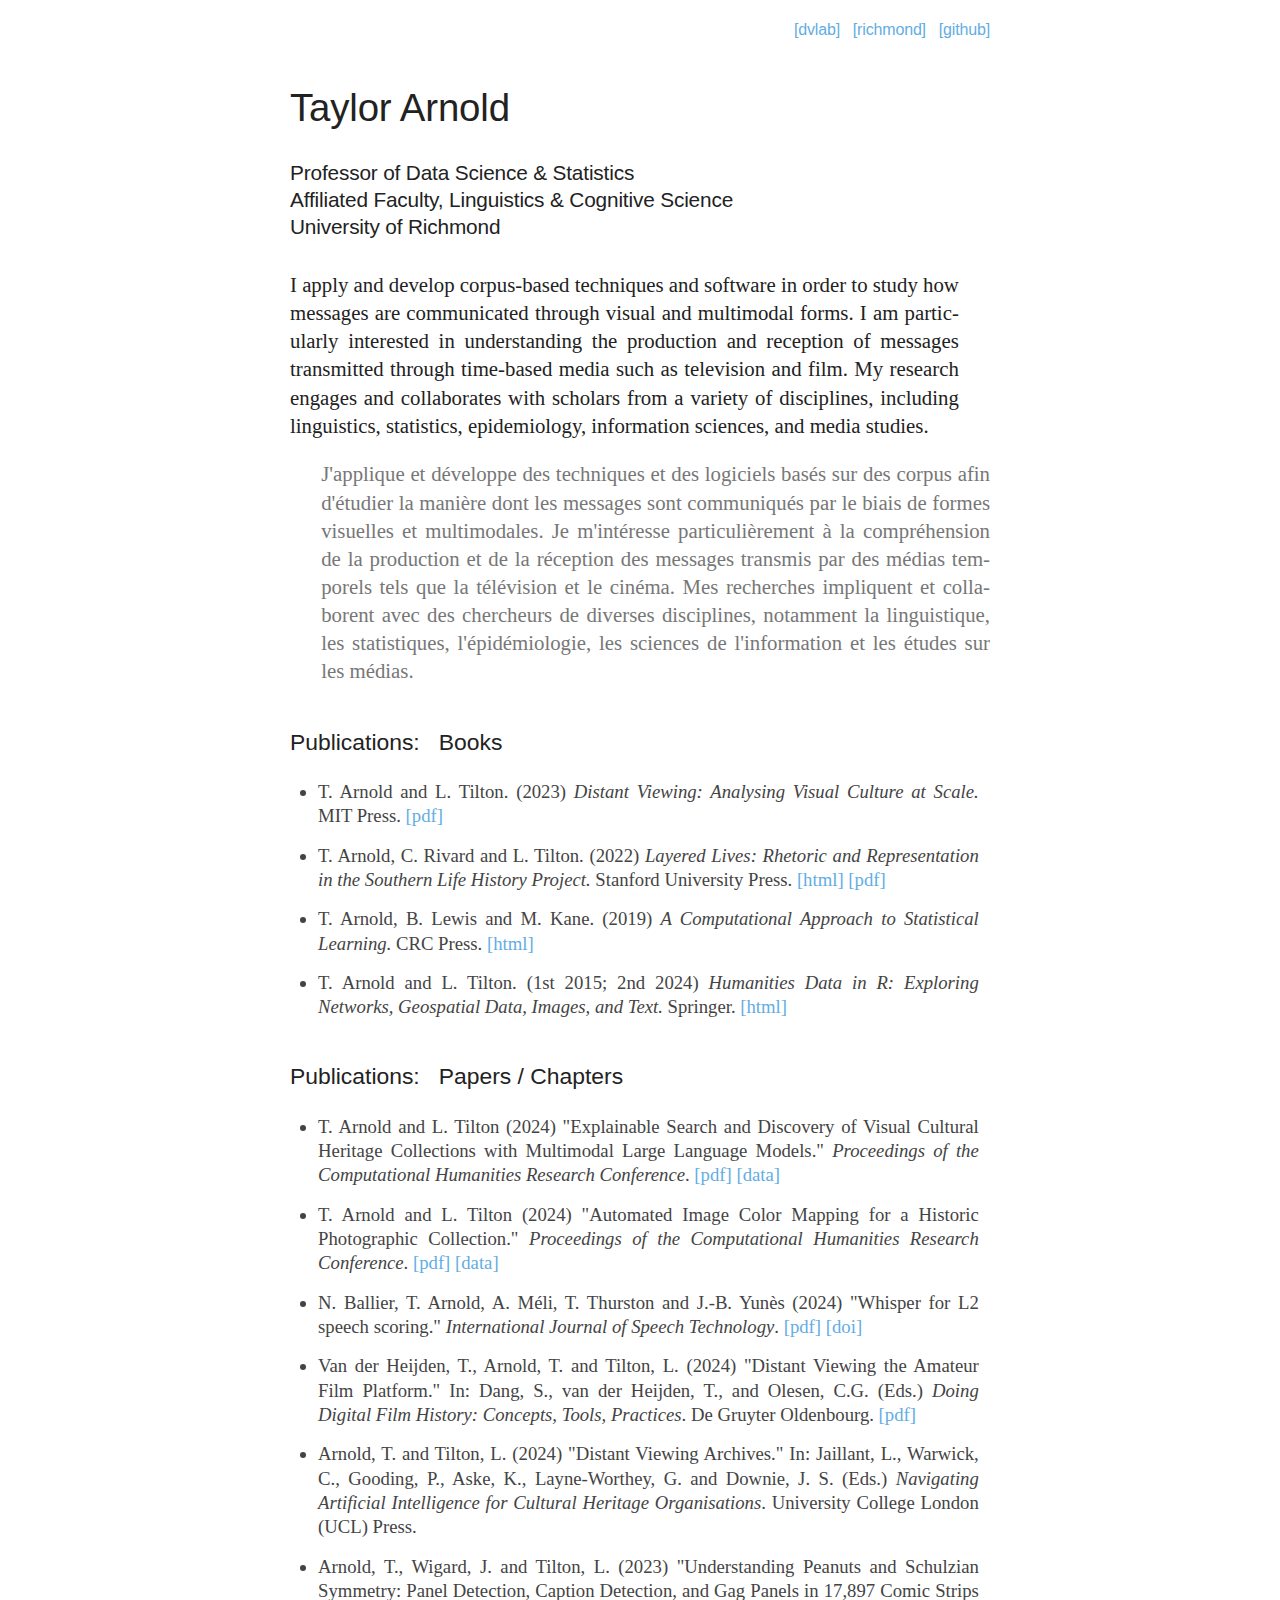
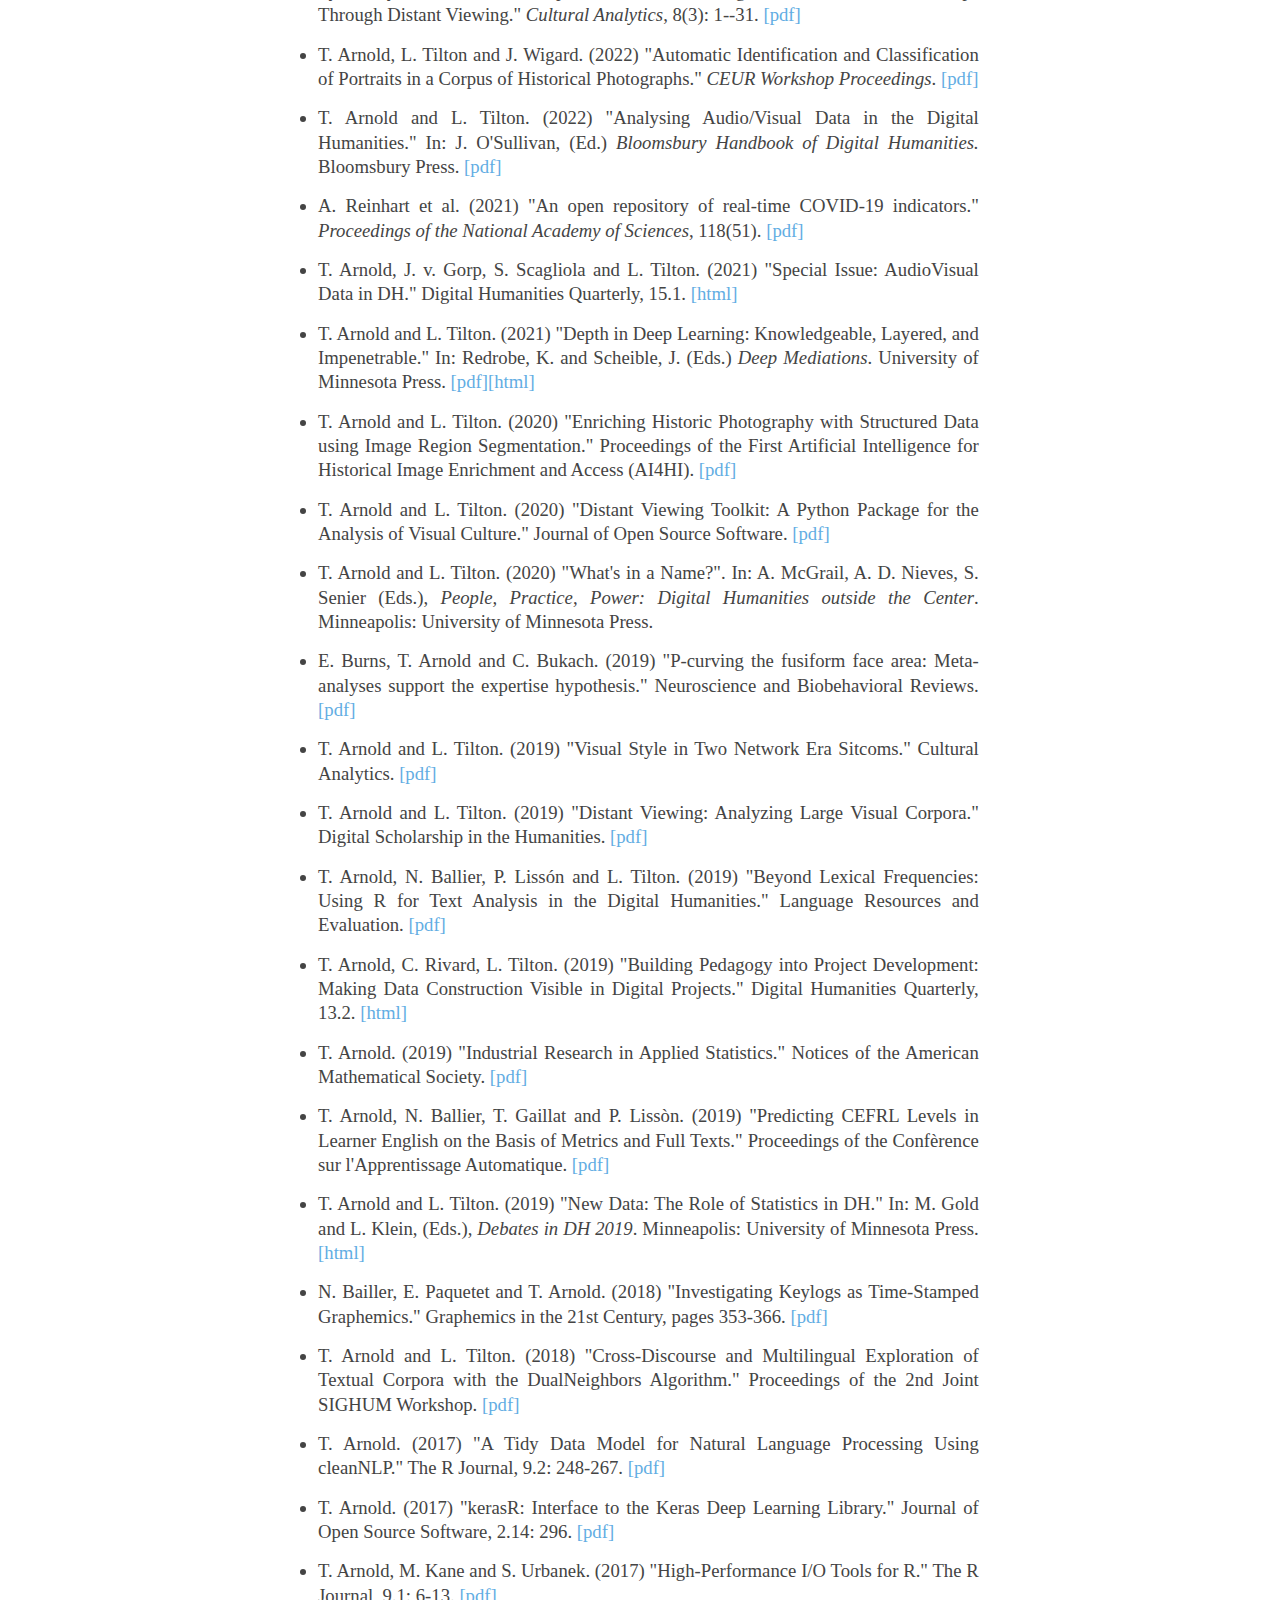
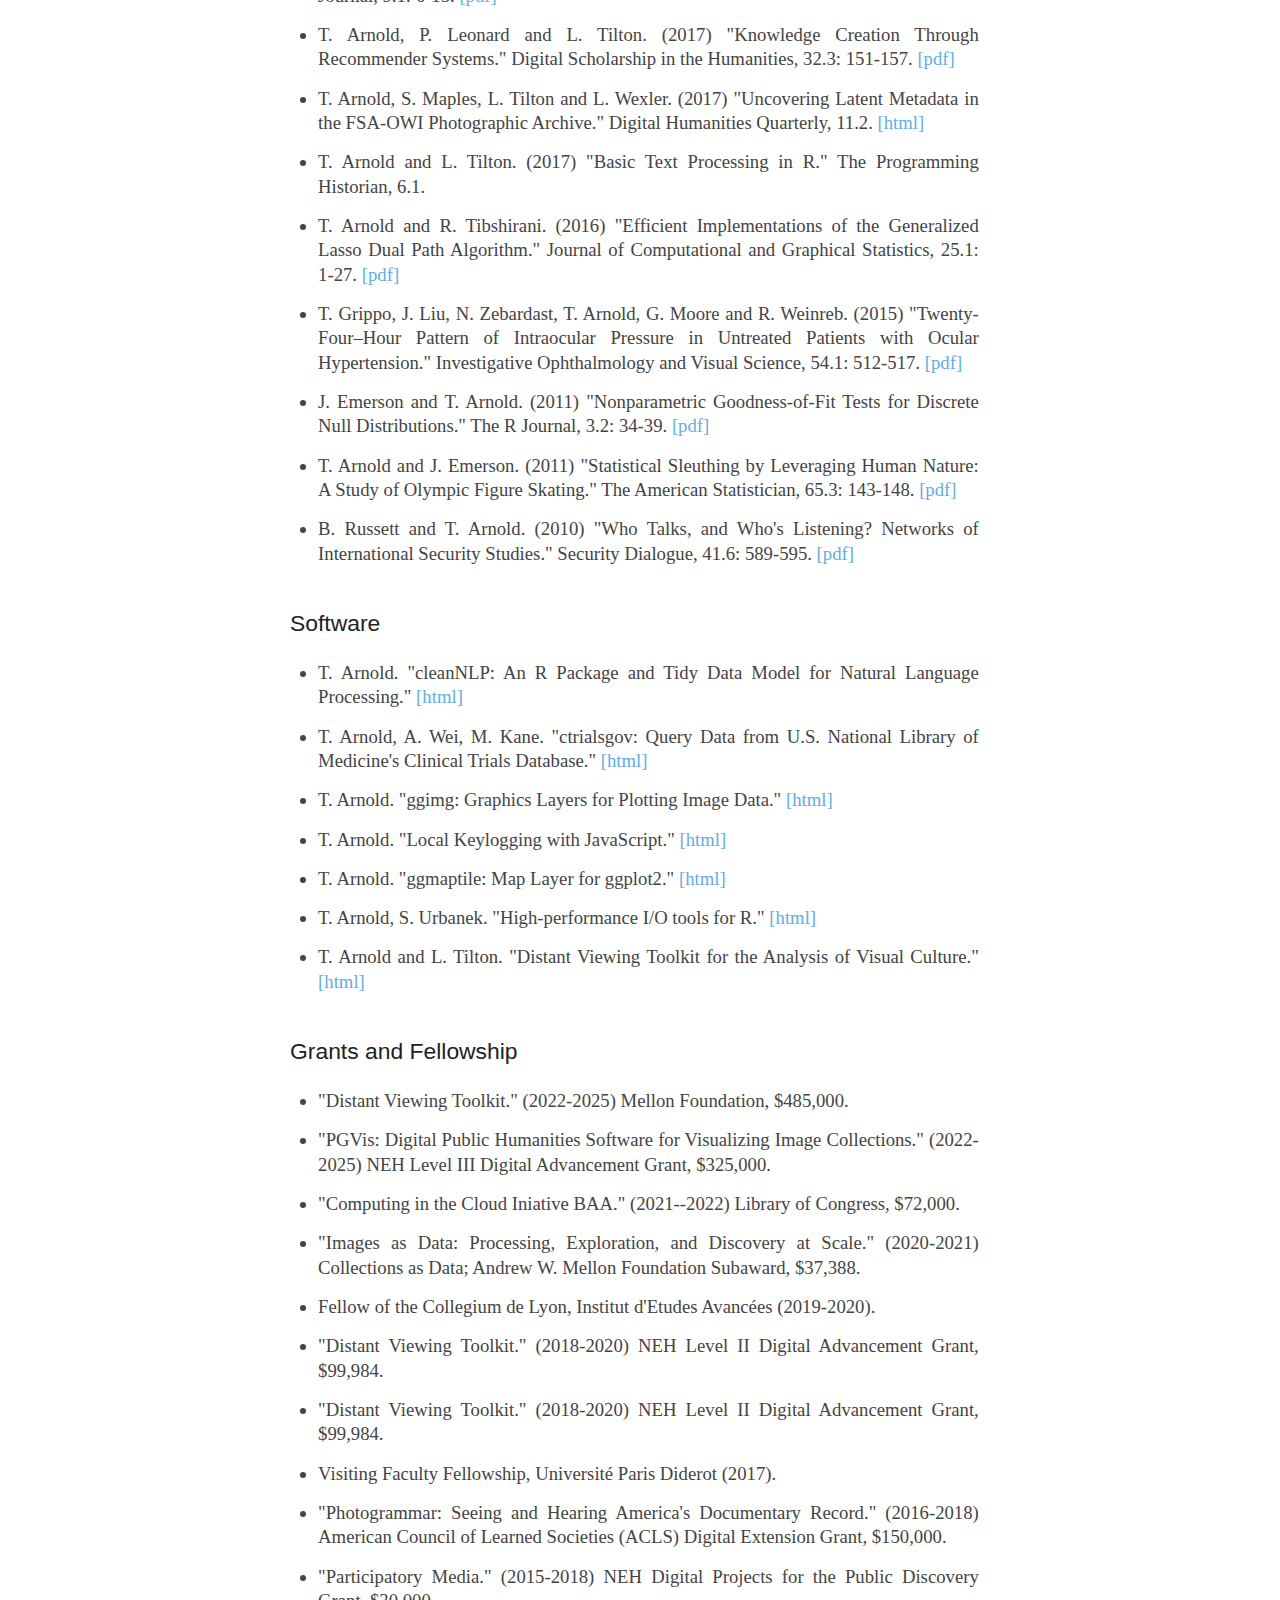
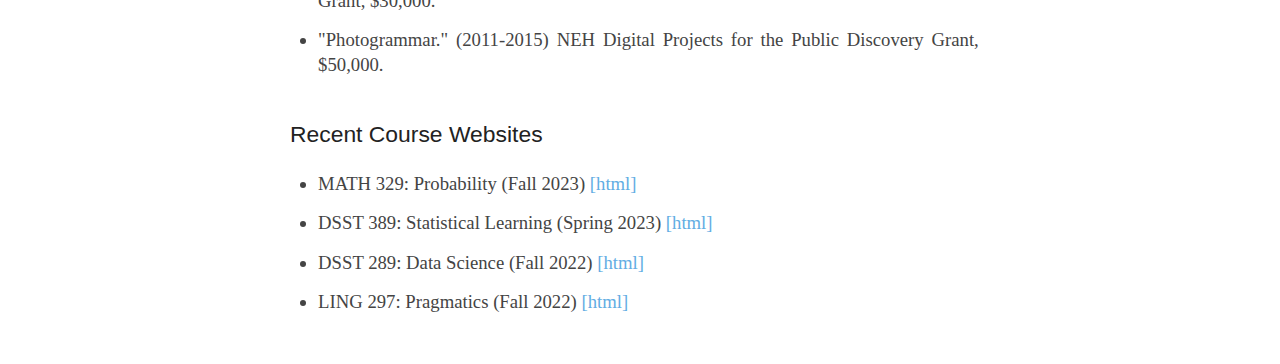
<file: index.html>
<!DOCTYPE html>
<html lang="en">
  <head>
    <meta charset="utf-8" />

    <link rel="stylesheet" href="css/reset.css">
    <link rel="stylesheet" href="css/site.css">
    <link rel="apple-touch-icon" sizes="180x180" href="icon/apple-touch-icon.png">
    <link rel="icon" type="image/png" sizes="32x32" href="icon/favicon-32x32.png">
    <link rel="icon" type="image/png" sizes="16x16" href="icon/favicon-16x16.png">
    <link rel="manifest" href="icon/site.webmanifest">

    <meta name="viewport" content="width=device-width, initial-scale=1" />
    <meta name="theme-color" content="#000000" />
    <meta
      name="description"
      content="Taylor Arnold"
    />
    <title>Taylor Arnold</title>
</head>
  <body>

    <div id="conteneur">
      <div id="tete">
        <div id="liens">
          <a href="https://distantviewing.org" target="_blank" rel="noopener noreferrer">[dvlab]</a> &nbsp;
          <a href="https://linguistics.richmond.edu/faculty/tarnold2/" target="_blank" rel="noopener noreferrer">[richmond]</a> &nbsp;
          <!-- <a href="teaching.html">[teaching]</a> &nbsp; -->
          <a href="https://github.com/statsmaths" target="_blank" rel="noopener noreferrer">[github]</a>
        </div>
        <div id="titre">Taylor Arnold</div>
        <div id="soustitre">
          Professor of Data Science &amp; Statistics<br/>
          Affiliated Faculty, Linguistics &amp; Cognitive Science<br/>
          University of Richmond<br/>
        </div>
      </div>

    <div id="boitedetexte">
      <p class="en">
        I apply and develop corpus-based techniques and software in order to
        study how messages are communicated through visual and multimodal forms.
        I am particularly interested in understanding the production and reception
        of messages transmitted through time-based media such as television and
        film. My research engages and collaborates with scholars from a variety of
        disciplines, including linguistics, statistics, epidemiology, information
        sciences, and media studies.
      </p>
      <p class="fr">
        J'applique et développe des techniques et des logiciels basés sur des
        corpus afin d'étudier la manière dont les messages sont communiqués par
        le biais de formes visuelles et multimodales. Je m'intéresse
        particulièrement à la compréhension de la production et de la réception
        des messages transmis par des médias temporels tels que la télévision et
        le cinéma. Mes recherches impliquent et collaborent avec des chercheurs
        de diverses disciplines, notamment la linguistique, les statistiques,
        l'épidémiologie, les sciences de l'information et les études sur les
        médias.
      </p>
    </div>

    <div id="publications">
      <div class="pubtete">
        Publications: &nbsp; Books
      </div>
      <ul>
        <li>T. Arnold and L. Tilton. (2023) <i>Distant Viewing: Analysing Visual Culture at Scale.</i> MIT Press. <a href="https://direct.mit.edu/books/oa-monograph/5674/Distant-ViewingComputational-Exploration-of" target="_blank" rel="noopener noreferrer">[pdf]</a></li>
        <li>T. Arnold, C. Rivard and L. Tilton. (2022) <i>Layered Lives: Rhetoric and Representation in the Southern Life History Project.</i> Stanford University Press. <a href="https://layeredlives.org/" target="_blank" rel="noopener noreferrer">[html]</a> <a href="pdf/2022-layered-lives.pdf" target="_blank" rel="noopener noreferrer">[pdf]</a></li>
        <li>T. Arnold, B. Lewis and M. Kane. (2019) <i>A Computational Approach to Statistical Learning.</i> CRC Press. <a href="https://www.comp-approach.com/" target="_blank" rel="noopener noreferrer">[html]</a></li>
        <li>T. Arnold and L. Tilton. (1<sup>st</sup> 2015; 2<sup>nd</sup> 2024) <i>Humanities Data in R: Exploring Networks, Geospatial Data, Images, and Text.</i> Springer. <a href="https://humanitiesdata.org/" target="_blank" rel="noopener noreferrer">[html]</a></li>
      </ul>
      <div class="pubtete">
        Publications: &nbsp; Papers / Chapters
      </div>
      <ul>
        <li>T. Arnold and L. Tilton (2024) "Explainable Search and Discovery of Visual Cultural Heritage Collections with Multimodal Large Language Models." <i>Proceedings of the Computational Humanities Research Conference</i>. <a href="https://arxiv.org/abs/2411.04663" target="_blank" rel="noopener noreferrer">[pdf]</a> <a href="https://distantviewing.org/data" target="_blank" rel="noopener noreferrer">[data]</a></li>
        <li>T. Arnold and L. Tilton (2024) "Automated Image Color Mapping for a Historic Photographic Collection." <i>Proceedings of the Computational Humanities Research Conference</i>. <a href="https://arxiv.org/abs/2411.04659" target="_blank" rel="noopener noreferrer">[pdf]</a> <a href="https://distantviewing.org/data" target="_blank" rel="noopener noreferrer">[data]</a></li>
        <li>N. Ballier, T. Arnold, A. Méli, T. Thurston and J.-B. Yunès (2024) "Whisper for L2 speech scoring." <i>International Journal of Speech Technology</i>. <a href="pdf/2024-whisperl2.pdf" target="_blank" rel="noopener noreferrer">[pdf]</a> <a href="https://doi.org/10.1007/s10772-024-10141-5" target="_blank" rel="noopener noreferrer">[doi]</a></li>
        <li>Van der Heijden, T., Arnold, T. and Tilton, L. (2024)
        "Distant Viewing the Amateur Film Platform."
        In: Dang, S., van der Heijden, T., and Olesen, C.G. (Eds.)
        <i>Doing Digital Film History: Concepts, Tools, Practices</i>.
        De Gruyter Oldenbourg.
        <a href="pdf/2024-amateur-film.pdf" target="_blank" rel="noopener noreferrer">[pdf]</a></li>
        <li>Arnold, T. and Tilton, L. (2024) "Distant Viewing Archives."
        In: Jaillant, L., Warwick, C., Gooding, P., Aske, K., Layne-Worthey, G. and
        Downie, J. S. (Eds.) <i>Navigating Artificial Intelligence for Cultural
        Heritage Organisations</i>. University College London (UCL) Press.</li>
        <li>Arnold, T., Wigard, J. and Tilton, L. (2023) "Understanding Peanuts and Schulzian
        Symmetry: Panel Detection, Caption Detection, and Gag Panels in 17,897 Comic Strips
        Through Distant Viewing." <i>Cultural Analytics</i>, 8(3): 1--31.
        <a href="https://culturalanalytics.org/article/87560-understanding-peanuts-and-schulzian-symmetry-panel-detection-caption-detection-and-gag-panels-in-17-897-comic-strips-through-distant-viewing" target="_blank" rel="noopener noreferrer">[pdf]</a></li>
        <li>T. Arnold, L. Tilton and J. Wigard. (2022) "Automatic Identification and Classification of Portraits in a Corpus of Historical Photographs." <i>CEUR Workshop Proceedings</i>. <a href="https://ceur-ws.org/Vol-3290/short_paper5571.pdf" target="_blank" rel="noopener noreferrer">[pdf]</a></li>
        <li>T. Arnold and L. Tilton. (2022) "Analysing Audio/Visual Data in the Digital Humanities." In: J. O'Sullivan, (Ed.) <i>Bloomsbury Handbook of Digital Humanities.</i> Bloomsbury Press. <a href="pdf/2022-dh-handbook.pdf" target="_blank" rel="noopener noreferrer">[pdf]</a></li>
        <li>A. Reinhart et al. (2021) "An open repository of real-time COVID-19 indicators." <i>Proceedings of the National Academy of Sciences</i>, 118(51). <a href="https://www.ncbi.nlm.nih.gov/pmc/articles/PMC8713778/pdf/pnas.202111452.pdf" target="_blank" rel="noopener noreferrer">[pdf]</a></li>
        <li>T. Arnold, J. v. Gorp, S. Scagliola and L. Tilton. (2021) "Special Issue: AudioVisual Data in DH." Digital Humanities Quarterly, 15.1. <a href="http://digitalhumanities.org/dhq/vol/15/1/index.html" target="_blank" rel="noopener noreferrer">[html]</a></li>
        <li>T. Arnold and L. Tilton. (2021) "Depth in Deep Learning: Knowledgeable, Layered, and Impenetrable." In: Redrobe, K. and Scheible, J. (Eds.) <i>Deep Mediations</i>. University of Minnesota Press. <a href="pdf/2020-deep-mediations.pdf" target="_blank" rel="noopener noreferrer">[pdf]</a><a href="pdf/https://www.upress.umn.edu/book-division/books/deep-mediations" target="_blank" rel="noopener noreferrer">[html]</a></li>
        <li>T. Arnold and L. Tilton. (2020) "Enriching Historic Photography with Structured Data using Image Region Segmentation." Proceedings of the First Artificial Intelligence for Historical Image Enrichment and Access (AI4HI). <a href="pdf/2020-enrich-photography.pdf" target="_blank" rel="noopener noreferrer">[pdf]</a></li>
        <li>T. Arnold and L. Tilton. (2020) "Distant Viewing Toolkit: A Python Package for the Analysis of Visual Culture." Journal of Open Source Software. <a href="pdf/2020-dvtoolkit-joss.pdf" target="_blank" rel="noopener noreferrer">[pdf]</a></li>
        <li>T. Arnold and L. Tilton. (2020) "What's in a Name?". In: A. McGrail, A. D. Nieves, S. Senier (Eds.), <i>People, Practice, Power: Digital Humanities outside the Center</i>. Minneapolis: University of Minnesota Press.</li>
        <li>E. Burns, T. Arnold and C. Bukach. (2019) "P-curving the fusiform face area: Meta-analyses support the expertise hypothesis." Neuroscience and Biobehavioral Reviews. <a href="pdf/2019-p-curve.pdf" target="_blank" rel="noopener noreferrer">[pdf]</a></li>
        <li>T. Arnold and L. Tilton. (2019) "Visual Style in Two Network Era Sitcoms." Cultural Analytics. <a href="pdf/2019-visual-style.pdf" target="_blank" rel="noopener noreferrer">[pdf]</a></li>
        <li>T. Arnold and L. Tilton. (2019) "Distant Viewing: Analyzing Large Visual Corpora." Digital Scholarship in the Humanities. <a href="pdf/2019-distant-viewing.pdf" target="_blank" rel="noopener noreferrer">[pdf]</a></li>
        <li>T. Arnold, N. Ballier, P. Lissón and L. Tilton. (2019) "Beyond Lexical Frequencies: Using R for Text Analysis in the Digital Humanities." Language Resources and Evaluation. <a href="pdf/2019-beyond-lex.pdf" target="_blank" rel="noopener noreferrer">[pdf]</a></li>
        <li>T. Arnold, C. Rivard, L. Tilton. (2019) "Building Pedagogy into Project Development: Making Data Construction Visible in Digital Projects." Digital Humanities Quarterly, 13.2. <a href="http://digitalhumanities.org/dhq/vol/13/2/000419/000419.html" target="_blank" rel="noopener noreferrer">[html]</a></li>
        <li>T. Arnold. (2019) "Industrial Research in Applied Statistics." Notices of the American Mathematical Society. <a href="pdf/2019-industrial-research.pdf" target="_blank" rel="noopener noreferrer">[pdf]</a></li>
        <li>T. Arnold, N. Ballier, T. Gaillat and P. Lissòn. (2019) "Predicting CEFRL Levels in Learner English on the Basis of Metrics and Full Texts." Proceedings of the Confèrence sur l'Apprentissage Automatique. <a href="pdf/2018-learner-corpora.pdf" target="_blank" rel="noopener noreferrer">[pdf]</a></li>
        <li>T. Arnold and L. Tilton. (2019) "New Data: The Role of Statistics in DH." In: M. Gold and L. Klein, (Eds.), <i>Debates in DH 2019</i>. Minneapolis: University of Minnesota Press. <a href="https://dhdebates.gc.cuny.edu/read/untitled-f2acf72c-a469-49d8-be35-67f9ac1e3a60/section/a2a6a192-f04a-4082-afaa-97c76a75b21c" target="_blank" rel="noopener noreferrer">[html]</a></li>
        <li>N. Bailler, E. Paquetet and T. Arnold. (2018) "Investigating Keylogs as Time-Stamped Graphemics." Graphemics in the 21st Century, pages 353-366. <a href="pdf/2019-keylog.pdf" target="_blank" rel="noopener noreferrer">[pdf]</a></li>
        <li>T. Arnold and L. Tilton. (2018) "Cross-Discourse and Multilingual Exploration of Textual Corpora with the DualNeighbors Algorithm." Proceedings of the 2nd Joint SIGHUM Workshop. <a href="pdf/2018-cross-discourse.pdf" target="_blank" rel="noopener noreferrer">[pdf]</a></li>
        <li>T. Arnold. (2017) "A Tidy Data Model for Natural Language Processing Using cleanNLP." The R Journal, 9.2: 248-267. <a href="pdf/2017-cleannlp.pdf" target="_blank" rel="noopener noreferrer">[pdf]</a></li>
        <li>T. Arnold. (2017) "kerasR: Interface to the Keras Deep Learning Library." Journal of Open Source Software, 2.14: 296. <a href="pdf/2017-kerasr.pdf" target="_blank" rel="noopener noreferrer">[pdf]</a></li>
        <li>T. Arnold, M. Kane and S. Urbanek. (2017) "High-Performance I/O Tools for R." The R Journal, 9.1: 6-13. <a href="pdf/2017-iotools.pdf" target="_blank" rel="noopener noreferrer">[pdf]</a></li>
        <li>T. Arnold, P. Leonard and L. Tilton. (2017) "Knowledge Creation Through Recommender Systems." Digital Scholarship in the Humanities, 32.3: 151-157. <a href="pdf/2017-knowledge-creation.pdf" target="_blank" rel="noopener noreferrer">[pdf]</a></li>
        <li>T. Arnold, S. Maples, L. Tilton and L. Wexler. (2017) "Uncovering Latent Metadata in the FSA-OWI Photographic Archive." Digital Humanities Quarterly, 11.2. <a href="http://digitalhumanities.org/dhq/vol/11/2/000299/000299.html" target="_blank" rel="noopener noreferrer">[html]</a></li>
        <li>T. Arnold and L. Tilton. (2017) "Basic Text Processing in R." The Programming Historian, 6.1.</li>
        <li>T. Arnold and R. Tibshirani. (2016) "Efficient Implementations of the Generalized Lasso Dual Path Algorithm." Journal of Computational and Graphical Statistics, 25.1: 1-27. <a href="pdf/2016-genlasso.pdf" target="_blank" rel="noopener noreferrer">[pdf]</a></li>
        <li>T. Grippo, J. Liu, N. Zebardast, T. Arnold, G. Moore and R. Weinreb. (2015) "Twenty-Four–Hour Pattern of Intraocular Pressure in Untreated Patients with Ocular Hypertension." Investigative Ophthalmology and Visual Science, 54.1: 512-517. <a href="pdf/2015-twenty-four-hour.pdf" target="_blank" rel="noopener noreferrer">[pdf]</a></li>
        <li>J. Emerson and T. Arnold. (2011) "Nonparametric Goodness-of-Fit Tests for Discrete Null Distributions." The R Journal, 3.2: 34-39. <a href="pdf/2011-discrete-goodness-of-fit.pdf" target="_blank" rel="noopener noreferrer">[pdf]</a></li>
        <li>T. Arnold and J. Emerson. (2011) "Statistical Sleuthing by Leveraging Human Nature: A Study of Olympic Figure Skating." The American Statistician, 65.3: 143-148. <a href="pdf/2011-statistical-sleuthing.pdf" target="_blank" rel="noopener noreferrer">[pdf]</a></li>
        <li>B. Russett and T. Arnold. (2010) "Who Talks, and Who's Listening? Networks of International Security Studies." Security Dialogue, 41.6: 589-595. <a href="pdf/2010-who-talks.pdf" target="_blank" rel="noopener noreferrer">[pdf]</a></li>
      </ul>
      <div class="pubtete">
        Software
      </div>
      <ul>
        <li>T. Arnold. "cleanNLP: An R Package and Tidy Data Model for Natural Language Processing." <a href="https://github.com/statsmaths/cleanNLP" target="_blank" rel="noopener noreferrer">[html]</a></li>
        <li>T. Arnold, A. Wei, M. Kane. "ctrialsgov: Query Data from U.S. National Library of Medicine's Clinical Trials Database." <a href="https://cran.r-project.org/web/packages/ctrialsgov/index.html" target="_blank" rel="noopener noreferrer">[html]</a></li>
        <li>T. Arnold. "ggimg: Graphics Layers for Plotting Image Data." <a href="" target="_blank" rel="noopener noreferrer">[html]</a></li>
        <li>T. Arnold. "Local Keylogging with JavaScript." <a href="https://statsmaths.github.io/keylog/" target="_blank" rel="noopener noreferrer">[html]</a></li>
        <li>T. Arnold. "ggmaptile: Map Layer for ggplot2." <a href="https://github.com/statsmaths/ggmaptile" target="_blank" rel="noopener noreferrer">[html]</a></li>
        <li>T. Arnold, S. Urbanek. "High-performance I/O tools for R." <a href="https://cran.r-project.org/web/packages/iotools/index.html" target="_blank" rel="noopener noreferrer">[html]</a></li>
        <li>T. Arnold and L. Tilton. "Distant Viewing Toolkit for the Analysis of Visual Culture." <a href="https://github.com/distant-viewing/dvt" target="_blank" rel="noopener noreferrer">[html]</a></li>
      </ul>
      <div class="pubtete">
        Grants and Fellowship
      </div>
      <ul>
        <li>"Distant Viewing Toolkit." (2022-2025) Mellon Foundation, $485,000.</li>
        <li>"PGVis: Digital Public Humanities Software for Visualizing Image Collections." (2022-2025) NEH Level III Digital Advancement Grant, $325,000.</li>
        <li>"Computing in the Cloud Iniative BAA." (2021--2022) Library of Congress, $72,000.</li>
        <li>"Images as Data: Processing, Exploration, and Discovery at Scale." (2020-2021) Collections as Data; Andrew W. Mellon Foundation Subaward, $37,388.</li>
        <li>Fellow of the Collegium de Lyon, Institut d'Etudes Avancées (2019-2020).</li>
        <li>"Distant Viewing Toolkit." (2018-2020) NEH Level II Digital Advancement Grant, $99,984.</li>
        <li>"Distant Viewing Toolkit." (2018-2020) NEH Level II Digital Advancement Grant, $99,984.</li>
        <li>Visiting Faculty Fellowship, Université Paris Diderot (2017).</li>
        <li>"Photogrammar: Seeing and Hearing America's Documentary Record." (2016-2018) American Council of Learned Societies (ACLS) Digital Extension Grant, $150,000.</li>
        <li>"Participatory Media." (2015-2018) NEH Digital Projects for the Public Discovery Grant, $30,000.</li>
        <li>"Photogrammar." (2011-2015) NEH Digital Projects for the Public Discovery Grant, $50,000.</li>
      </ul>
      <div class="pubtete">
        Recent Course Websites
      </div>
      <ul>
        <li>MATH 329: Probability (Fall 2023) <a href="https://statsmaths.github.io/dsst329-f23/" target="_blank" rel="noopener noreferrer">[html]</a></li>
        <li>DSST 389: Statistical Learning (Spring 2023) <a href="https://statsmaths.github.io/dsst389-s23/" target="_blank" rel="noopener noreferrer">[html]</a></li>
        <li>DSST 289: Data Science (Fall 2022) <a href="https://statsmaths.github.io/dsst289-f22/" target="_blank" rel="noopener noreferrer">[html]</a></li>
        <li>LING 297: Pragmatics (Fall 2022) <a href="https://statsmaths.github.io/ling297-f22/" target="_blank" rel="noopener noreferrer">[html]</a></li>
      </ul>
    </div>

    </div>

  </body>
</html>
</file>
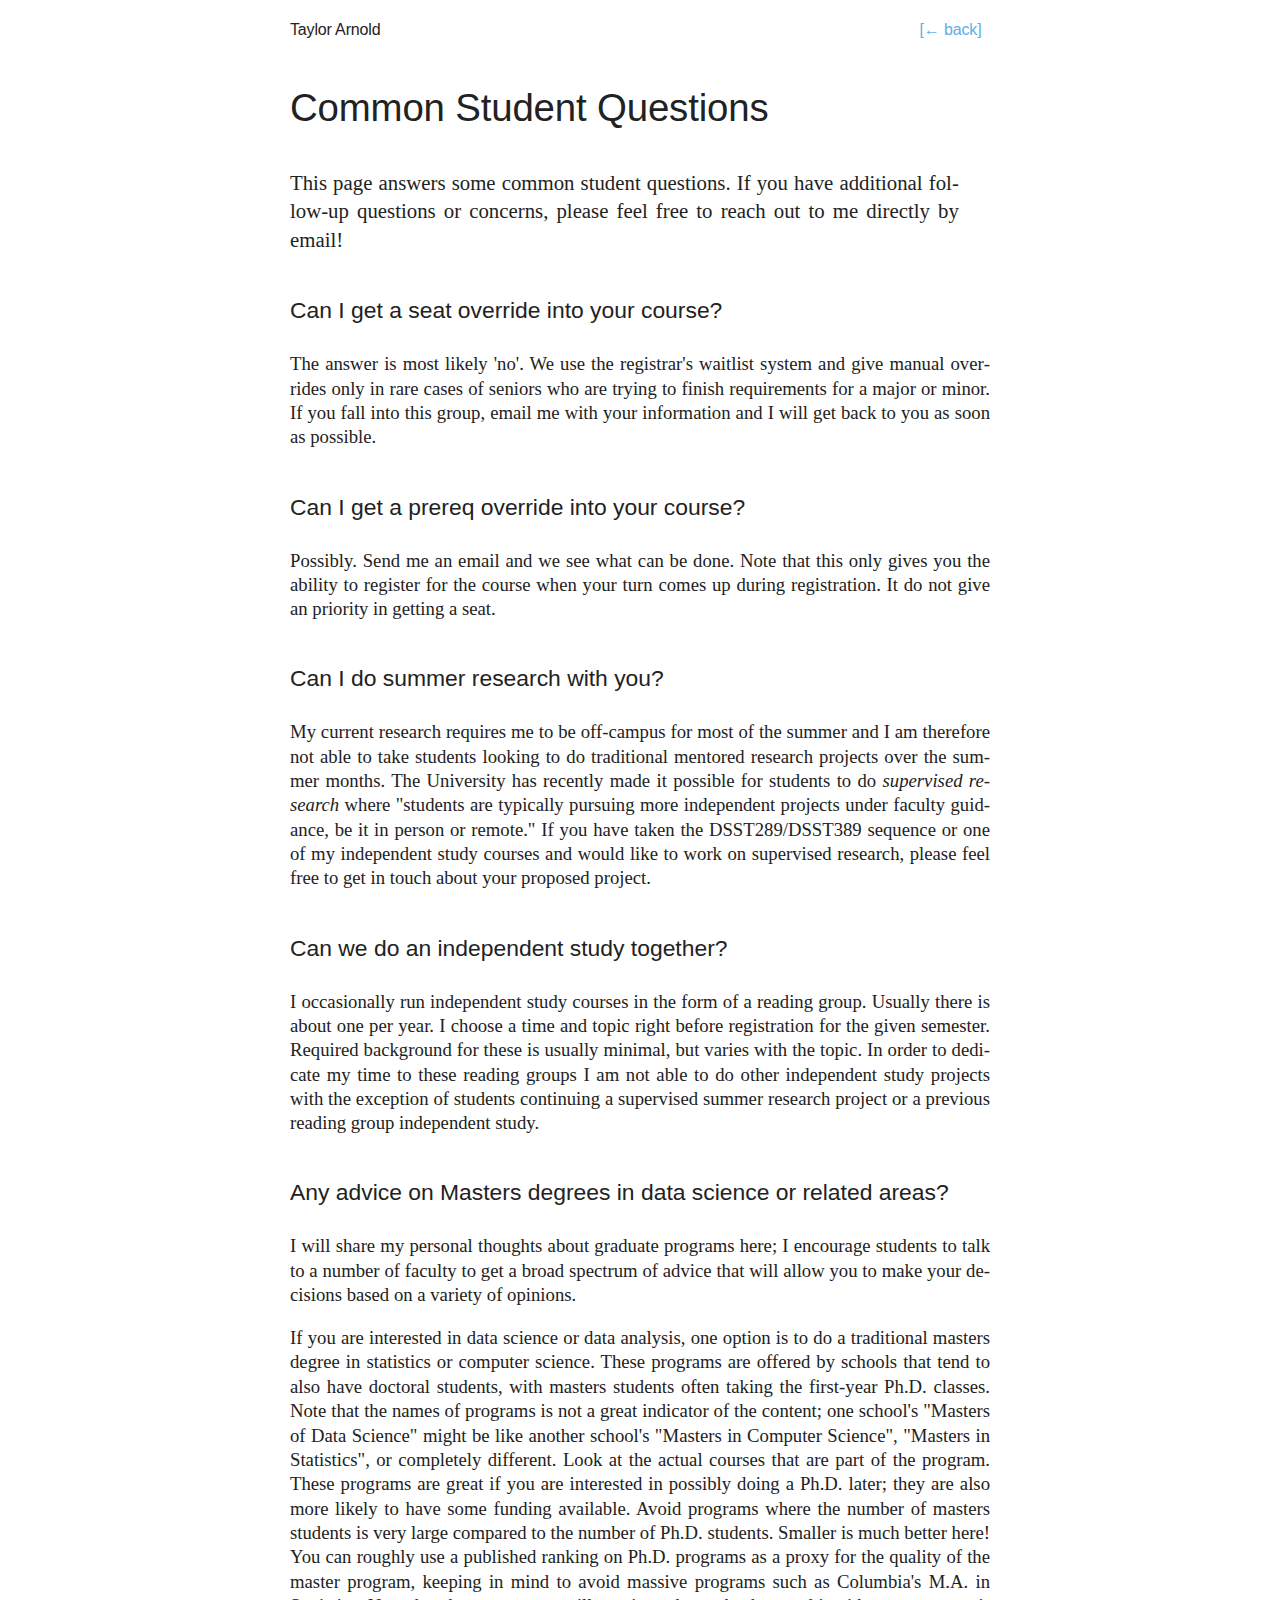
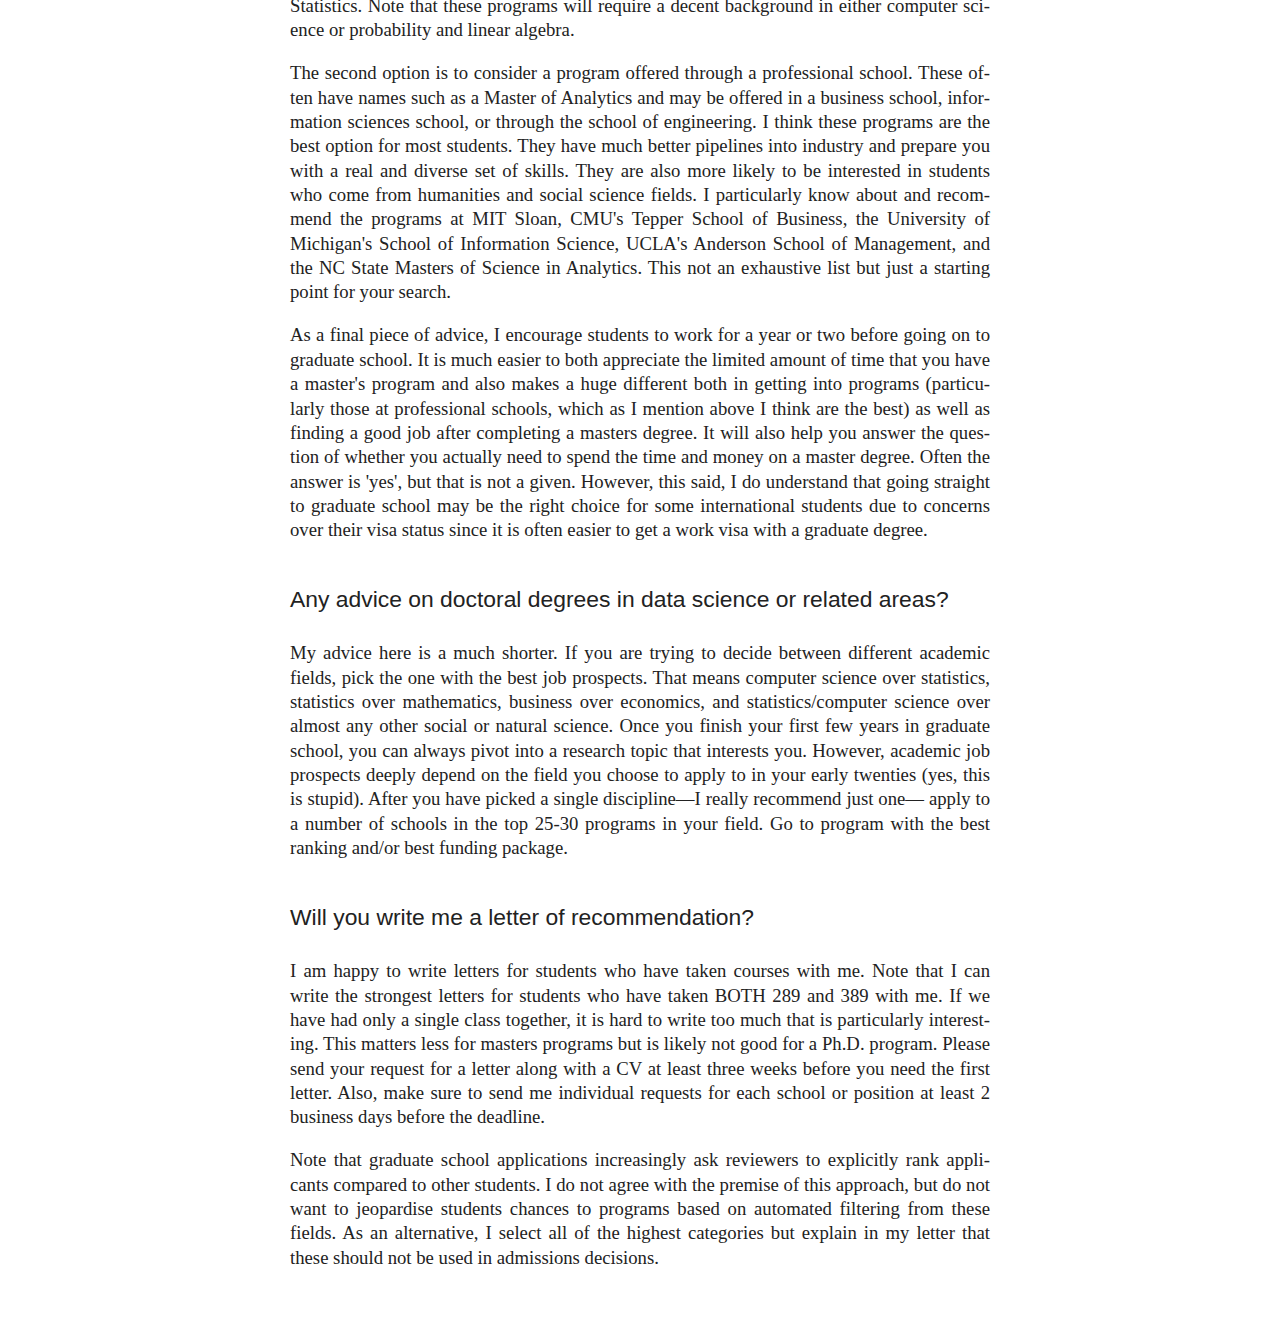
<file: teaching.html>
<!DOCTYPE html>
<html lang="en">
  <head>
    <meta charset="utf-8" />

    <link rel="stylesheet" href="css/reset.css">
    <link rel="stylesheet" href="css/site.css">
    <link rel="apple-touch-icon" sizes="180x180" href="icon/apple-touch-icon.png">
    <link rel="icon" type="image/png" sizes="32x32" href="icon/favicon-32x32.png">
    <link rel="icon" type="image/png" sizes="16x16" href="icon/favicon-16x16.png">
    <link rel="manifest" href="icon/site.webmanifest">

    <meta name="viewport" content="width=device-width, initial-scale=1" />
    <meta name="theme-color" content="#000000" />
    <meta
      name="description"
      content="Taylor Arnold"
    />
    <title>Taylor Arnold</title>
</head>
  <body>

    <div id="conteneur">
      <div id="tete">
        <div id="nom">
          Taylor Arnold
        </div>
        <div id="liens">
          <a href="index.html">[&leftarrow; back]</a> &nbsp;
        </div>
        <div id="titre">
          Common Student Questions<br/>
        </div>
      </div>

    <div id="boitedetexte">
      <p class="en">
         This page answers some common student questions. If you have
         additional follow-up questions or concerns, please feel free
         to reach out to me directly by email!
      </p>
    </div>

    <div id="publications">
      <div class="pubtete">
        Can I get a seat override into your course?
      </div>
      <p class="cp">
        The answer is most likely 'no'. We use the registrar's waitlist system
        and give manual overrides only in rare cases of seniors who are trying
        to finish requirements for a major or minor. If you fall into this group,
        email me with your information and I will get back to you as soon as possible.
      </p>
      <div class="pubtete">
        Can I get a prereq override into your course?
      </div>
      <p class="cp">
        Possibly. Send me an email and we see what can be done. Note that this
        only gives you the ability to register for the course when your turn
        comes up during registration. It do not give an priority in getting a seat. 
      </p>      
      <div class="pubtete">
        Can I do summer research with you?
      </div>
      <p class="cp"> 
        My current research requires me to be off-campus for most of the summer and
        I am therefore not able to take students looking to do traditional mentored
        research projects over the summer months. 
        The University has recently made it possible for students to do
        <i>supervised research</i> where "students are typically pursuing more
        independent projects under faculty guidance, be it in person or remote." 
        If you have taken the DSST289/DSST389 sequence or one of my independent
        study courses and would like to work on supervised research, please feel 
        free to get in touch about your proposed project.
      </p>
      <div class="pubtete">
        Can we do an independent study together? 
      </div>
      <p class="cp">
        I occasionally run independent study courses in the form of a reading group.
        Usually there is about one per year. I choose a time and topic right before
        registration for the given semester. Required background for these is usually
        minimal, but varies with the topic. In order to dedicate my time to these
        reading groups I am not able to do other independent study projects with the
        exception of students continuing a supervised summer research project or 
        a previous reading group independent study.
      </p>
      <div class="pubtete">
        Any advice on Masters degrees in data science or related areas?
      </div>
      <p class="cp">
        I will share my personal thoughts about graduate programs here; I encourage
        students to talk to a number of faculty to get a broad spectrum of advice
        that will allow you to make your decisions based on a variety of opinions.
      </p>
      <p class="cp">
        If you are interested in data science or data analysis, one option is to
        do a traditional masters degree in statistics or computer science.
        These programs are offered by schools that tend to also have doctoral 
        students, with masters students often taking the first-year Ph.D. classes.
        Note that the names of programs is not a great indicator of the content;
        one school's "Masters of Data Science" might be like another school's
        "Masters in Computer Science", "Masters in Statistics", or completely
        different. Look at the actual courses that are part of the program. These
        programs are great if you are interested in possibly doing a Ph.D. later;
        they are also more likely to have some funding available. Avoid programs
        where the number of masters students is very large compared to the number
        of Ph.D. students. Smaller is much better here! You can roughly use a 
        published ranking on Ph.D. programs as a proxy for the quality of the
        master program, keeping in mind to avoid massive programs such as Columbia's 
        M.A. in Statistics. Note that these programs will require a decent background
        in either computer science or probability and linear algebra.
      </p>
      <p class="cp">
        The second option is to consider a program offered through a professional
        school. These often have names such as a Master of Analytics and may be
        offered in a business school, information sciences school, or through
        the school of engineering. I think these programs are the best option for
        most students. They have much better pipelines into industry and prepare
        you with a real and diverse set of skills. They are also more likely to be
        interested in students who come from humanities and social science fields.
        I particularly know about and recommend the programs at MIT Sloan, CMU's
        Tepper School of Business, the University of Michigan's School of Information
        Science, UCLA's Anderson School of Management, and the NC State Masters of 
        Science in Analytics. This not an exhaustive list but just a starting point
        for your search.
      </p>
      <p class="cp">
        As a final piece of advice, I encourage students to work for a year or two
        before going on to graduate school. It is much easier to
        both appreciate the limited amount of time that you have a master's program
        and also makes a huge different both in getting into programs (particularly
        those at professional schools, which as I mention above I think are the best)
        as well as finding a good job after completing a masters degree. It will also
        help you answer the question of whether you actually need to spend the time 
        and money on a master degree. Often the answer is 'yes', but that is not a
        given. However, this said, I do understand that going straight to graduate
        school may be the right choice for some international students due to concerns
        over their visa status since it is often easier to get a work visa with a 
        graduate degree.
      </p>
       <div class="pubtete">
        Any advice on doctoral degrees in data science or related areas?
      </div>
      <p class="cp">
        My advice here is a much shorter. If you are trying to decide between 
        different academic fields, pick the one with the best job prospects. That
        means computer science over statistics, statistics over mathematics,
        business over economics, and
        statistics/computer science over almost any other social or natural science.
        Once you finish your first few years in graduate school, you can always
        pivot into a research topic that interests you. However, academic job
        prospects deeply depend on the field you choose to apply to in your early
        twenties (yes, this is
        stupid). After you have picked a single discipline&mdash;I really recommend
        just one&mdash;
        apply to a number of schools in the top 25-30 programs in your field. Go to
        program with the best ranking and/or best funding package.
      </p>
      <div class="pubtete">
        Will you write me a letter of recommendation?
      </div>
      <p class="cp">
        I am happy to write letters for students who have taken courses with me. 
        Note that I can write the strongest letters for students who have taken
        BOTH 289 and 389 with me. If we have had only a single class together, it
        is hard to write too much that is particularly interesting.
        This matters less for masters programs but is likely not good for a Ph.D.
        program. Please send your
        request for a letter along with a CV at least three weeks before you need
        the first letter. Also, make sure to send me individual requests for each
        school or position at least 2 business days before the deadline.
      </p>
      <p class="cp">
        Note that graduate school applications increasingly ask reviewers to 
        explicitly rank applicants compared to other students. I do not agree
        with the premise of this approach, but do not want to jeopardise students
        chances to programs based on automated filtering from these fields. As 
        an alternative, I select all of the highest categories but explain in 
        my letter that these should not be used in admissions decisions.
      </p>
   </div>
   </div>

  </body>
</html>
</file>
<file: css/site.css>
:root {
  --title-font: Arial, sans-serif;
  --body-font: brown;
}

body {
  font-size: min(16px, 2.4vw);
  font-family: "Georgia", serif;
}

a:link, a:visited {
  text-decoration: none;
  color: #62ade3;
  transition: 0.4s;
}

a:hover {
  color: #196094;
}

#conteneur {
  padding-top: 12px;
  max-width: 700px;
  padding-left: 50px;
  padding-right: 50px;
  margin: auto;
  padding-bottom: 50px;
  color: #222;
}

#tete {
  letter-spacing: -0.01em;
  line-height: 1.1;
  font-family: var(--title-font);
}

#titre {
  font-size: 2.4em;
  padding-top: 1em;
  padding-bottom: 0.5em;
}

#soustitre {
  font-size: 1.3em;
  line-height: 1.3;
  padding-top: 0.5em;
  padding-bottom: 0.5em;
}

#nom {
  text-align: left;
  font-size: 1em;
  line-height: 1.3;
  padding-top: 0.5em;
  padding-bottom: 0.5em;
  position: absolute;
}

#liens {
  text-align: right;
  font-size: 1em;
  line-height: 1.3;
  padding-top: 0.5em;
  padding-bottom: 0.5em;
}

#boitedetexte {
}

.cp {
  padding-top: 1em;
  padding-top: 1em;
  hyphens: auto;
  line-height: 1.3em;
  font-size: 0.9em;
  font-weight: 500;
  text-align: justify;
  text-justify: inter-word;
}

p {
  padding-top: 1em;
  padding-top: 1em;
  hyphens: auto;
  line-height: 1.35;
  font-size: 1.3em;
  font-weight: 500;
  text-align: justify;
  text-justify: inter-word;
}

#publications {
  padding-top: 0em;
  line-height: 1.35em;
  font-size: 1.3em;
}

.pubtete {
  font-family: var(--title-font);
  font-weight: 500;
  font-size: 1.1em;
  line-height: 1em;
  padding-top: 2em;
  padding-bottom: 0.5em;
}

ul {
  hyphens: auto;
  line-height: 1.3em;
  font-size: 0.9em;
  font-weight: 500;
  text-align: justify;
  text-justify: inter-word;
  list-style-type: disc;
  margin: 0;
  padding: 0;
  padding-left: 1.5em;
}

li {
  color: #444;
  padding-top: 0.8em;
  padding-right: 0.6em;
}

.en {
  padding-right: 1.5em;
}

.fr {
  padding-left: 1.5em;
  color: #777;
}
</file>
